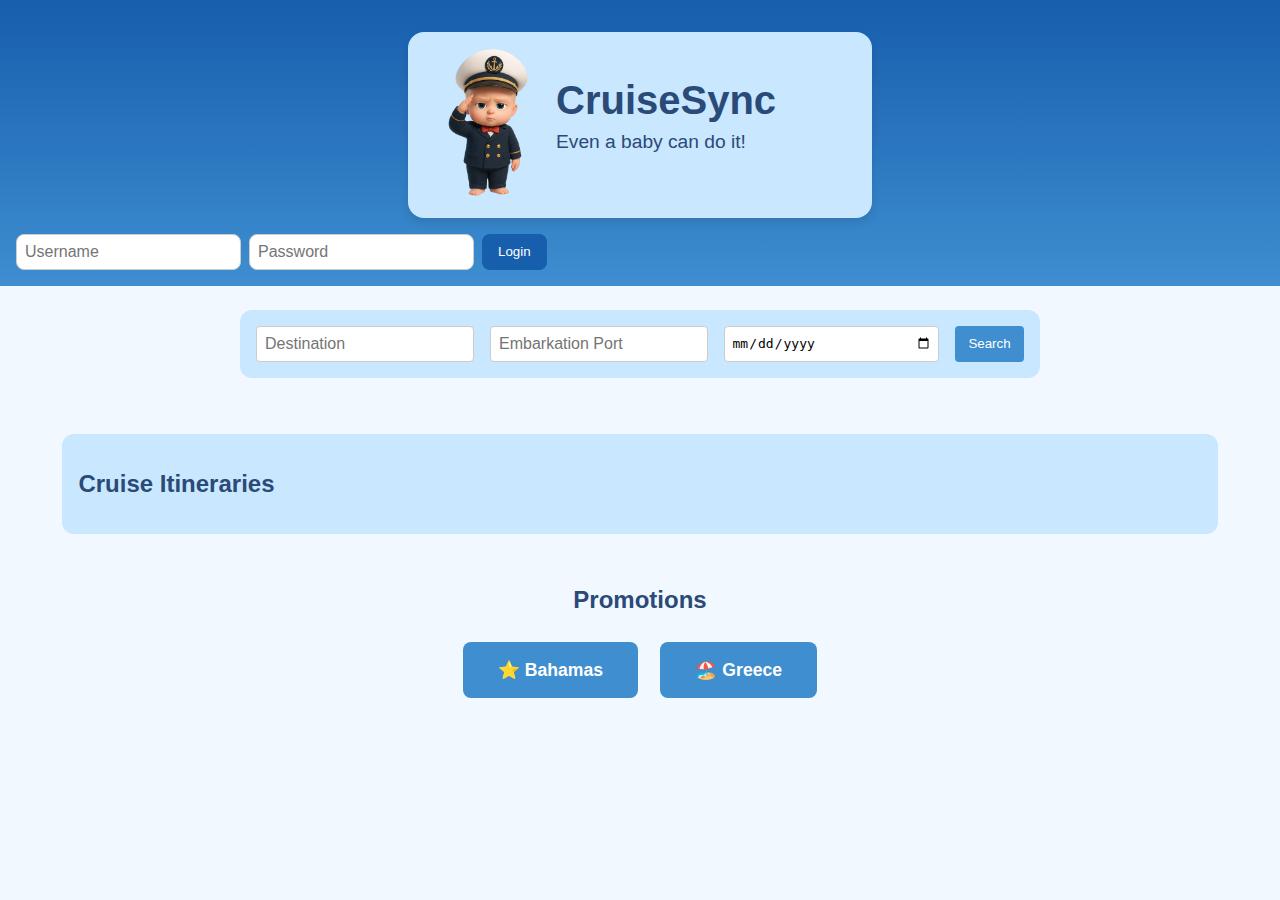
<file: frontend/index.html>
<!DOCTYPE html>
<html lang="en">
<head>
  <meta charset="UTF-8">
  <meta name="viewport" content="width=device-width, initial-scale=1.0">
  <title>CruiseSync - Book Your Cruise</title>
  <link rel="stylesheet" href="style.css">
</head>
<body>
    <header>
        <div class="rounded-box">
          <div class="logo-grid">
            <div class="logo-img">
              <img src="imgs/logo-character.png" alt="CruiseSync Logo">
            </div>
            <div class="logo-text">
              <h1>CruiseSync</h1>
              <p class="tagline">Even a baby can do it!</p>
            </div>
          </div>
        </div>
        <div class="login-form">
            <input type="text" id="username" placeholder="Username">
            <input type="password" id="password" placeholder="Password">
            <button onclick="login()">Login</button>
        </div>  
    </header>
      
  <main>
    <section class="search-section">
        <input type="text" id="destination" placeholder="Destination">
        <input type="text" id="embarkPort" placeholder="Embarkation Port">
        <input type="date" id="departureDate" placeholder="Departure Date">
        <button onclick="handleSearch()">Search</button>
    </section>
      
    <section class="content">
      <div class="itineraries">
        <h2>Cruise Itineraries</h2>
      </div>
    </section>

    <section class="promotions">
      <h2>Promotions</h2>
      <div class="promo-card">⭐ Bahamas</div>
      <div class="promo-card">🏖️ Greece</div>
    </section>
  </main>

  <script src="script.js"></script>
</body>
</html>
</file>
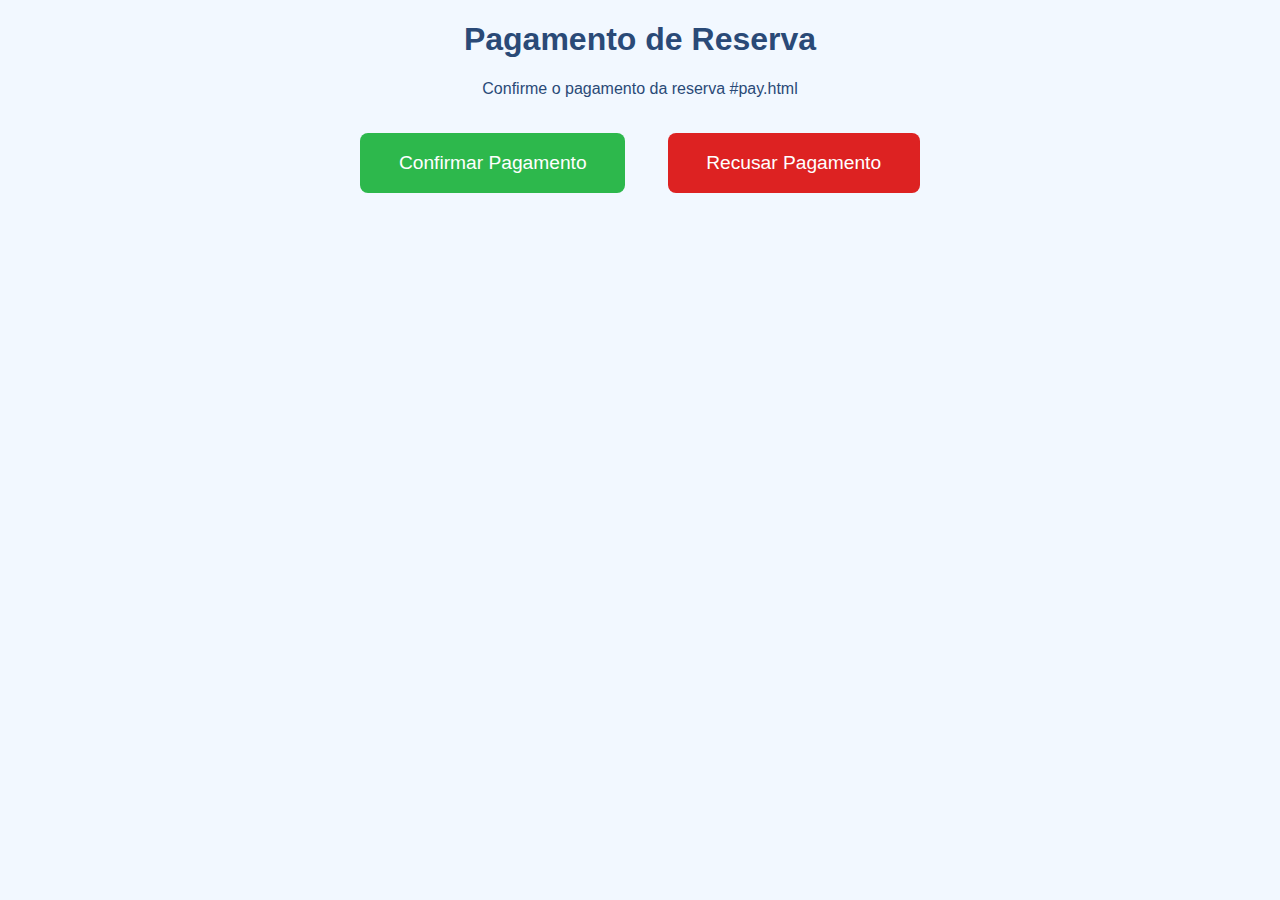
<file: frontend/pay.html>
<!DOCTYPE html>
<html lang="pt-br">
<head>
  <meta charset="UTF-8">
  <title>Pagar Reserva</title>
  <style>
    body { font-family: 'Segoe UI', sans-serif; background: #F2F8FF; color: #2A4A77; text-align: center; }
    button { background: #2DB84C; color: #fff; padding: 1em 2em; border: none; border-radius: 8px; font-size: 1.2em; margin: 1em; cursor: pointer;}
    button.deny { background: #d22; }
  </style>
</head>
<body>
  <h1>Pagamento de Reserva</h1>
  <p>Confirme o pagamento da reserva #<span id="rid"></span></p>
  <form id="payForm">
    <button type="submit">Confirmar Pagamento</button>
    <button type="button" class="deny" id="denyBtn">Recusar Pagamento</button>
  </form>
  <script>
    const params = new URLSearchParams(location.search);
    const rid = location.pathname.split("/").pop();
    document.getElementById("rid").textContent = rid;

    document.getElementById("payForm").addEventListener("submit", e => {
      e.preventDefault();
      fetch(`/pay/${rid}/confirm`, { method: "POST" })
        .then(() => {
            alert("Pagamento confirmado!");
            window.location.href = "http://localhost:5050/reservation_status.html?id=" + rid;
        });
    });
    document.getElementById("denyBtn").addEventListener("click", e => {
      e.preventDefault();
      fetch(`/pay/${rid}/deny`, { method: "POST" })
        .then(() => {
            alert("Pagamento recusado!");
            window.location.href = "http://localhost:5050/reservation_status.html?id=" + rid;
        });
    });
  </script>
</body>
</html>
</file>
<file: frontend/style.css>
body {
    font-family: 'Segoe UI', sans-serif;
    background-color: #F2F8FF;
    color: #2A4A77;
    margin: 0;
    padding: 0;
}
header {
    background: linear-gradient(to bottom, #175EAD, #3E8ED0);
    padding: 1em;
    text-align: left;
    color: white;
}

.rounded-box {
    background-color: #C9E7FF;
    border-radius: 16px;
    padding: 1rem 2rem;
    box-shadow: 0 4px 8px rgba(0, 0, 0, 0.1);
    max-width: 400px;
    margin: 1rem auto;
    width: 90%;
    color: #2A4A77;
}

.logo-grid {
    display: grid;
    grid-template-columns: 100px 1fr;
    align-items: center;
    gap: 1rem;
}

.logo-img img {
    width: 100%;
    max-width: 100px;
    height: auto;
}

.logo-text h1 {
    font-size: 2.5rem;
    margin: 0;
}

.logo-text .tagline {
    font-size: 1.2rem;
    margin-top: 0.5rem;
    color: #2A4A77;
}

.search-section {
    display: flex;
    justify-content: center;
    flex-wrap: wrap;
    gap: 1em;
    background-color: #C9E7FF;
    padding: 1em;
    border-radius: 12px;
    width: fit-content;
    margin: 1.5em auto;
}
  
.search-section input {
    padding: 0.5em;
    font-size: 1em;
    border: 1px solid #ccc;
    border-radius: 4px;
    width: 200px;
}
  
  
.search-section button {
    background-color: #3E8ED0;
    color: white;
    border: none;
    border-radius: 4px;
    padding: 0.5em 1em;
    cursor: pointer;
}

.content {
    display: flex;
    justify-content: space-around;
    flex-wrap: wrap;
    padding: 1em;
}

.itineraries {
    background-color: #C9E7FF;
    padding: 1em;
    border-radius: 12px;
    width: 90%;
    margin: 1em auto;
}

.itineraries:empty {
    display: none;
}
  
  
.card-content {
    display: flex;
    justify-content: space-between;
    align-items: center;
    gap: 1rem;
}
  
.card-info {
    flex: 1;
}
  
.card-action button {
    background-color: #175EAD;
    color: white;
    border: none;
    padding: 0.7em 1.2em;
    border-radius: 8px;
    cursor: pointer;
    font-weight: bold;
}
  

.progress ul {
    list-style-type: none;
    padding-left: 0;
}

.step {
    padding: 0.5em 0;
    font-weight: bold;
}

.done {
    color: green;
}

.failed {
    color: red;
}

.promotions {
    text-align: center;
    margin-bottom: 2em;
}

.promo-card {
    display: inline-block;
    background-color: #3E8ED0;
    color: white;
    padding: 1em 2em;
    border-radius: 8px;
    margin: 0.5em;
    font-size: 1.1em;
    font-weight: bold;
    cursor: pointer;
}

.login-form {
    display: flex;
    gap: 0.5rem;
    margin-top: 1rem;
    flex-wrap: wrap;
}

.login-form input {
    padding: 0.5rem;
    border-radius: 8px;
    border: 1px solid #ccc;
    font-size: 1rem;
}

.login-form button {
    background-color: #175EAD;
    color: white;
    border: none;
    padding: 0.5rem 1rem;
    border-radius: 8px;
    cursor: pointer;
}
</file>
